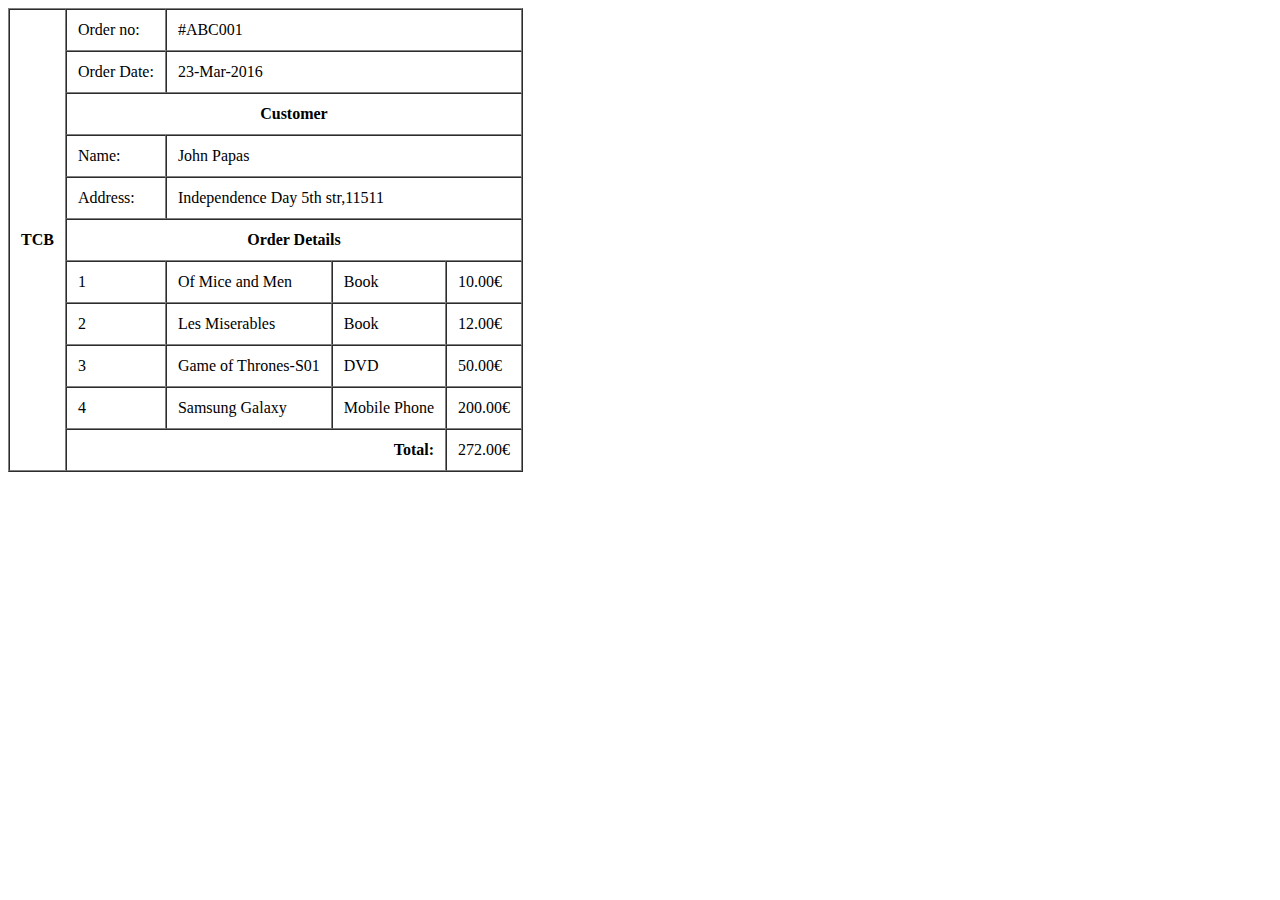
<file: index.html>
<!DOCTYPE html>
 <html>
 <head>
     <title></title>
    </head>  
  <body>
  	   <form>
  	      <table border="1.5" cellspacing="0" cellpadding="11">
  	         <tr>
               <td rowspan="11" colspan="11"> <b>TCB </b></td>

               	<td  >Order no:</td>

               	<td colspan="3">#ABC001</td>
              
                    
  	        </tr>
  	         <tr>
  	         	   
  	         	<td>Order Date:</td>
  	         	<td colspan="3">23-Mar-2016</td>
  	  	 </tr>
  	  	  <tr>
  	         	<th colspan="4">Customer</th>
  	         	
  	  	 </tr>
  	  	  <tr>
  	         	<td>Name:</td>
  	         	<td colspan="3">John Papas</td>
  	         	
  	  	 </tr>
  	  	  <tr>
  	         	<td>Address:</td>
  	         	<td colspan="3">Independence Day 5th str,11511</td>
  	         	<!-- <td></td> -->
  	  	 </tr>
  	  	  <tr>
  	         	<th colspan="4">Order Details</th>
  	         	
  	  	 </tr>
  	  	  <tr>
  	         	<td>1</td>
  	         	<td>Of Mice and Men</td>
  	         	<td>Book</td>
  	         	<td>10.00€</td>
  	  	 </tr>
  	  	  <tr>
  	         	
  	         	<td>2</td>
  	         	<td>Les Miserables</td>
  	         	<td>Book</td>
  	         	<td>12.00€</td>

  	  	 </tr>
  	  	 <tr>
  	  	 	<td>3</td>
  	         <td>Game of Thrones-S01</td>
  	         <td>DVD</td>
  	         <td>50.00€</td>
  	  	 </tr>
  	  	 <tr>
  	         	<td>4</td>
  	         	<td>Samsung Galaxy</td>
  	         	<td>Mobile Phone</td>
  	         	<td>200.00€</td>
  	  	 </tr>
                <!-- <td  colspan="2"></td> -->
  	  	 		<td colspan="3" style="text-align:right"><b>Total:</b></td>
  	         	<td >272.00€</td>

  	  	</table>
  	  </form>
</body>
</html>
</file>
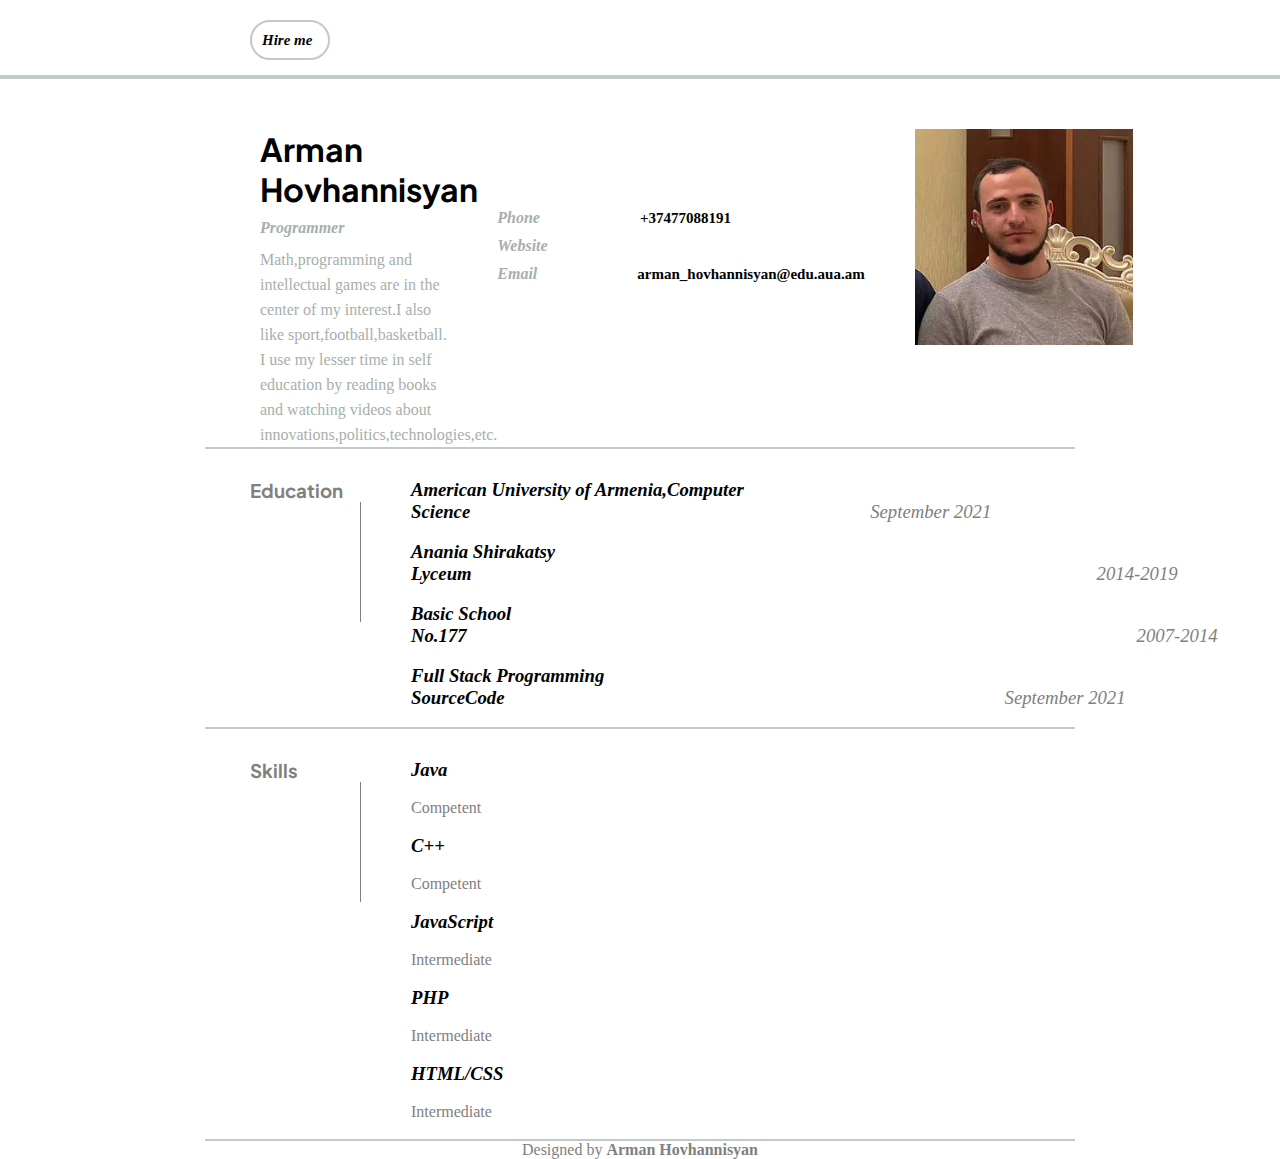
<file: CV — копия/index.html>
<!DOCTYPE html>
<html>
<head>
	<title>CV</title>
	<link rel="preconnect" href="https://fonts.googleapis.com">
<link rel="preconnect" href="https://fonts.gstatic.com" crossorigin>
<link href="https://fonts.googleapis.com/css2?family=Changa:wght@200&family=Coda+Caption:wght@800&family=Dela+Gothic+One&family=Josefin+Sans:wght@200&family=Lexend:wght@200&family=Montserrat+Subrayada&family=Orbitron&family=Plus+Jakarta+Sans:wght@200&family=Rubik+Glitch&family=Sedgwick+Ave&display=swap" rel="stylesheet">
	<link rel="stylesheet" type="text/css" href="style.css">
</head>
<body>
	<header>
		<div>
			<h1 class="h1">
				Hire me
			</h1>
			<hr class="hr1">
		</div>

		<div class="parent">
		<div class="div1">
			<h1 class="h2">
				Arman Hovhannisyan
			</h1>
			<h4 class="h3">
				Programmer
			</h4>
			<p class="p1">Math,programming and intellectual games are in the center of my interest.I also like sport,football,basketball. I use my lesser time in self education by reading books and watching videos about innovations,politics,technologies,etc. </p>
		</div>
		<div class="parent1">
			<div class="div2">
			<h4 class="h4">Phone<span class="span1">+37477088191</span></h4> 
			<h4 class="h4">Website<span class="span1"></span></h4>
			<h4 class="h4">Email<span class="span1">arman_hovhannisyan@edu.aua.am</span></h4>
		</div>

		<div>
			<img src="image.jpeg" class="img" >
		</div>
			</div>
		</div>
		<hr class="hr2">
	</header>
	<main>
		<div class="parent2">
			<div>

<h3 class="h5">Education</h3>
<div class="vl"></div>
</div>

<div>
	<h3 class="p2"><i>American University of Armenia,Computer Science<span class="span2">September 2021</span></i></h3><br>
	<h3 class="p2"><i>Anania Shirakatsy Lyceum<span class="span3">2014-2019</span></i></h3><br>
	<h3 class="p2"><i>Basic School No.177<span class="span4">2007-2014</span></i></h3><br>
	<h3 class="p2"><i>Full Stack Programming SourceCode<span class="span5">September 2021</span></i></h3><br>
</div>
</div>
<hr class="hr3">
</main>
<main>
	<div class="parent3">
		<div>
			<h3 class="h5">Skills</h3>
			<div class="vl"></div>
		</div>
		<div>
			<h3><i>Java</i></h3><br>
			<p class="p3">Competent</p><br>
			<h3><i>C++</i></h3><br>
			<p class="p3">Competent</p><br>
			<h3><i>JavaScript</i></h3><br>
			<p class="p3">Intermediate</p><br>
			<h3><i>PHP</i></h3><br>
			<p class="p3">Intermediate</p><br>
			<h3><i>HTML/CSS</i></h3><br>
			<p class="p3">Intermediate</p><br>
			
		</div>
	</div>
	<hr class="hr3">
	<p class="p4">Designed by <strong>Arman Hovhannisyan</strong></p>
</main>
</body>
</html>
</file>
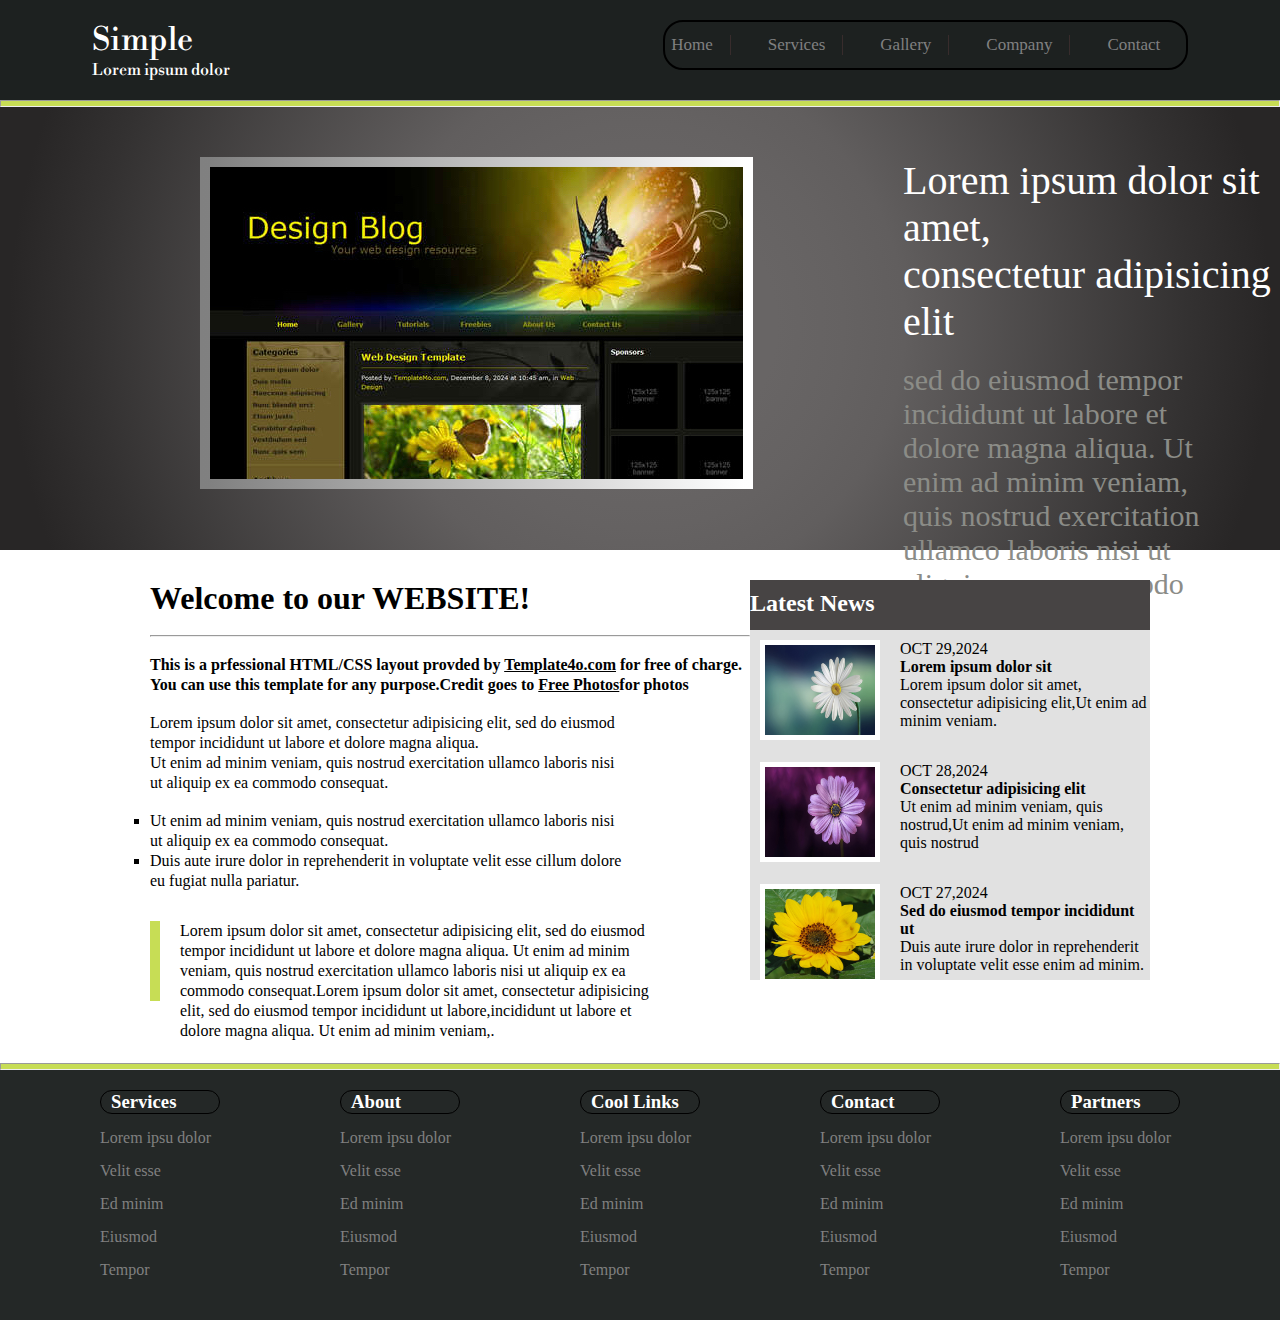
<file: template/index.html>
<!DOCTYPE html>
<html>
<head>
	<title></title>
	<link rel="preconnect" href="https://fonts.googleapis.com">
<link rel="preconnect" href="https://fonts.gstatic.com" crossorigin>
<link href="https://fonts.googleapis.com/css2?family=Libre+Bodoni&display=swap" rel="stylesheet">
	<link rel="stylesheet" type="text/css" href="style.css">
</head>
<body>
	<header>
		<div class="parent">
			<div class="d1">
			<h1 class="h1">Simple</h1>
			<h4 class="h4">Lorem ipsum dolor</h4>
		</div>
		<div>
			<ul class="ul1">
				<li class="li1"><a href="#">Home</a></li>
				<li class="li1"><a href="#">Services</a></li>
				<li class="li1"><a href="#">Gallery</a></li>
				<li class="li1"><a href="#">Company</a></li>
				<li class="li1" style="border: none !important;"><a href="#">Contact</a></li>
		</ul>
		</div>
		</div>
		
	</header>
	<main>
		<hr class="hr1">
		<div class="parent1">
			<div class="d2">
		<img src="img.jpeg" class="img1">
	</div>
	<div class="d3">
		<p class="p1" >Lorem ipsum dolor sit amet, <br>consectetur adipisicing elit</p> <br>
		<p class="p2"> sed do eiusmod
		tempor incididunt ut labore et dolore magna aliqua. Ut enim ad minim veniam,
		quis nostrud exercitation ullamco laboris nisi ut aliquip ex ea commodo
		consequat.</p>
		<button class="btn">Read more</button>
	</div>
</div>
	</main>
	<div class="parent3">
		<div class="parent6">
		<h1>Welcome to our WEBSITE!</h1>
		<br>
		<hr width="600px">
		<br>
		<p class="p4"> <strong> This is a prfessional HTML/CSS layout provded by <a href="#" class="href">Template4o.com</a> for free of charge.<br>You can use this template for any purpose.Credit goes to <a href="#" class="href">Free Photos</a>for photos</strong></p>
		<br>
		<p class="p3">Lorem ipsum dolor sit amet, consectetur adipisicing elit, sed do eiusmod
		tempor incididunt ut labore et dolore magna aliqua.<br> Ut enim ad minim veniam,
		quis nostrud exercitation ullamco laboris nisi ut aliquip ex ea commodo
		consequat.</p>
		<div><br>
		 <ul class="ul2">
			<li> Ut enim ad minim veniam,
			quis nostrud exercitation ullamco laboris nisi ut aliquip ex ea commodo
			consequat.</li>
			<li> Duis aute irure dolor in reprehenderit in voluptate velit esse
			cillum dolore eu fugiat nulla pariatur. </li>
		</ul> 
		<div class="parent2">
			<div>
		<div class="vl"></div>

	</div>
	<div>
		<p class="p5">Lorem ipsum dolor sit amet, consectetur adipisicing elit, sed do eiusmod
		tempor incididunt ut labore et dolore magna aliqua. Ut enim ad minim veniam,
		quis nostrud exercitation ullamco laboris nisi ut aliquip ex ea commodo
		consequat.Lorem ipsum dolor sit amet, consectetur adipisicing elit, sed do eiusmod
		tempor incididunt ut labore,incididunt ut labore et dolore magna aliqua. Ut enim ad minim veniam,.</p>
	</div>
	</div>
	</div>
	</div>
	<div class="parent5">
		<div class="d4">
			<h2 style="color: white;padding-top: 10px" >Latest News</h2>
		</div>
		<div class="d5">
			<div>
			<div class="parent4">
				<div>
				<img src="fl1.jpg" width="120px" height="100px" class="img2">
				
			</div>
			<div class="d6">
				<p>OCT 29,2024</p>
				<p><strong>Lorem ipsum dolor sit</strong></p>
				<p>Lorem ipsum dolor sit amet, consectetur adipisicing elit,Ut enim ad minim veniam.
		</p>
	</div>
			</div>
			<div class="parent4">
				<div>
				<img src="fl2.jpg" width="120px" height="100px" class="img2">
			</div>
			<div class="d6">
				<p>OCT 28,2024</p>
				<p><strong>Consectetur adipisicing elit</strong></p>
				<p>Ut enim ad minim veniam,
		quis nostrud,Ut enim ad minim veniam,
		quis nostrud</p>
	</div>
			</div>
			<div class="parent4">
				<div>
				<img src="fl3.jpg" width="120px" height="100px"  class="img2" >
			</div>
			<div class="d6">
				<p>OCT 27,2024</p>
				<p><strong>Sed do eiusmod
		tempor incididunt ut </strong></p>
				<p>Duis aute irure dolor in reprehenderit in voluptate velit esse enim ad minim.
			</p>

		</div>
			</div>
			
		</div>
	</div>
	</div>
</div>
<br>
<hr class="hr2">
<footer>

	<div class="d7">
		<ul class="ul3">
			<h3 class="h5" style="color: white">Services</h3>
			<li class="li3">Lorem ipsu dolor</li>
			<li class="li3">Velit esse</li>
			<li class="li3">Ed minim</li>
			<li class="li3">Eiusmod</li>
			<li class="li3">Tempor</li>
		</ul>
	</div>
	<div>
		<ul class="ul3">
			<h3 class="h5" style="color: white">About</h3>
			<li class="li3">Lorem ipsu dolor</li>
			<li class="li3">Velit esse</li>
			<li class="li3">Ed minim</li>
			<li class="li3">Eiusmod</li>
			<li class="li3">Tempor</li>
		</ul>
	</div>
	<div>
		<ul class="ul3">
			<h3 class="h5" style="color: white">Cool Links</h3>
			<li class="li3">Lorem ipsu dolor</li>
			<li class="li3">Velit esse</li>
			<li class="li3">Ed minim</li>
			<li class="li3">Eiusmod</li>
			<li class="li3">Tempor</li>
		</ul>
	</div>
	<div>
		<ul class="ul3">
			<h3 class="h5" style="color: white">Contact</h3>
			<li class="li3">Lorem ipsu dolor</li>
			<li class="li3">Velit esse</li>
			<li class="li3">Ed minim</li>
			<li class="li3">Eiusmod</li>
			<li class="li3">Tempor</li>
		</ul>
	</div>
	<div class="d8">
		<ul class="ul3">
			<h3 class="h5" style="color: white">Partners</h3>
			<li class="li3">Lorem ipsu dolor</li>
			<li class="li3">Velit esse</li>
			<li class="li3">Ed minim</li>
			<li class="li3">Eiusmod</li>
			<li class="li3">Tempor</li>
		</ul>
	</div>
</footer>

</body>
</html>
</file>
<file: CV — копия/style.css>
*{
	margin: 0;
	padding:0;
	list-style-type: none;
	outline: none;
	box-sizing: border-box;
}
.hr1{
	color: #C0CAC7;
	border:solid 2px;
}
.h1{
 border-radius: 25px;
  border: 2px solid #C0CAC7;
  padding: 10px;  
  width: 80px;
  height: 40px; 
  font-size: 15px; 
  font-style: italic;
  margin-bottom: 15px;
  margin-left: 250px;
  margin-top: 20px;
}
.h2{
	font-family: 'Plus Jakarta Sans', sans-serif;

}
.h3{
	color: #A7AFAC;
	font-style: italic;
	margin-top: 10px;
}
.p1{
	width: 80%;
	line-height: 25px;
	margin-top: 10px;
	color: #A7AFAC;
}
.h4{
	color: #A7AFAC;
	font-style: italic;
	margin-top: 10px;
}
.dd{
	margin-bottom: 100px;
}
.span1{
	color: black;
	font-style: normal;
	font-size: 15px;
	margin-left: 100px;
}
.parent{
	  display: flex;
  justify-content: space-evenly;

}
.parent1{
	display: flex;
	justify-content: space-between;
	/*margin-bottom: 300px;*/

}
.div1{
	margin-left: 260px;
	margin-top: 50px;
}
.div2{
	margin-right: 50px;
	margin-top: 120px;
}
.img{
	margin-top: 50px;
	margin-right: 260px;
	
}
.hr1{
	color: #C0CAC7;
	border:solid 2px;
}
.hr2{
	width:68%;
    margin:0 auto;
    border:solid 1px;
    color: #C0CAC7;
}
.vl{
	border-left: 1px solid grey;
	height:120px;
	margin-left:  360px;
	color: #C0CAC7;
	margin-bottom: 50px;
	
}
.h5{
	font-family: 'Plus Jakarta Sans', sans-serif;
	color: grey;
	margin-left: 250px;
	
}
.parent2{
	display: flex;
	justify-content: flex-start;
	margin-top: 30px;
	gap:20px;
}
.p2{
	margin-left: 30px;
}
.span2{
	margin-left: 400px;
	font-style: normal;
	font-weight: normal;
	font-style: italic;
	color: grey;

}
.span3{
	margin-left: 625px;
	font-style: normal;
	font-weight: normal;
	font-style: italic;
	color: grey;
}
.span4{
	margin-left: 670px;
	font-style: normal;
	font-weight: normal;
	font-style: italic;
	color: grey;
}
.span5{
	margin-left: 500px;
	font-style: normal;
	font-weight: normal;
	font-style: italic;
	color: grey;
}
.jp{
	display: flex;
	justify-content: space-around;
}
.hr3{
	width:68%;
   margin:0 auto;
    border:solid 1px;
    color: #C0CAC7;
}
.parent3{
	display: flex;
	justify-content: flex-start;
	margin-top: 30px;
	gap:50px;
}
.p3{
	color: grey;
}
.p4{
	text-align: center;
	color: grey;

}
</file>
<file: template/style.css>
*{
	margin: 0;
	padding:0;
	list-style-type: none;
	outline: none;
	box-sizing: border-box;
}
header{
	width: 100%;
	height: 100px;
	background-color: #1D2120;
	
}
.h1{
	color: white;
	font-family: 'Libre Bodoni', serif;
	font-weight: 10;
}
.h4{
	color: white;
	font-family: 'Libre Bodoni', serif;
	font-weight: 10;
}
.ul1{
	/*width: 45%;*/
	justify-content: center;
	display: flex;
	align-items: center;
	border-radius: 20px;
	width: 525px;
	height:50px;
  border: 2px solid black;
}
.ul1>.li1{
	display: inline-block;
	margin-right: 20px;
	padding: 0px 17px; 
	border-right: 1px solid #382c2c;
}
.ul1>.li1>a{
	text-decoration: none;
	color: #666F77;
	font-size: 17px;
	color: grey;

}
.parent{
	display: flex;
	justify-content:space-around;
	padding-top: 20px;
}
.d1{
	margin-right: 250px;
}
.hr1{
	height: 7px;
	background-color:#C7DD55;
}
main{
	height: 450px;
	background: rgb(104,101,101);
background: radial-gradient(circle, rgba(104,101,101,1) 20%, rgba(101,98,98,1) 30%, rgba(97,94,94,1) 39%, rgba(51,49,49,1) 81%, rgba(40,38,38,1) 93%);
}
.img1{
	border-width: 10px;
	border-style: solid;
	border-image: linear-gradient(to right, grey, white) 1;
}
.parent1{
	display: flex;
	justify-content:space-evenly;
}
.p1{
	font-size: 40px;
	color: white;
}
.p2{
	width: 80%;
	color: #8B8C87;
	font-size: 30px;
}
.d2{
	margin-left: 200px;
	margin-top: 50px;
}
.d3{
	margin-left: 150px;
	margin-top: 50px;
}
.btn{
	width: 100px;
	height: 30px;
	background-color: #C7DD55;
	border-radius: 7px;
	margin-top:20px;
}
.href{
	color: black;
}
.p3{
	width: 80%;
	line-height: 20px;
}
.list{
    margin-left: 100px;
}
.ul2{
	line-height: 20px;
	width: 80%;

}
.ul2>li{
	list-style-type:square;
}
.p4{
	line-height: 20px;
}
.vl{
	border-left: 10px solid #C7DD55;
	height:80px;
	margin-top: 30px;

}
.parent2{
	display: flex;
	justify-content: space-between;
}
.p5{
	line-height: 20px;
	width: 80%;
	margin-left: 20px;
	margin-top: 30px;
}
.parent3{
	display: flex;
	justify-content: space-around;
	margin-top: 30px;

}
.d4{
	border:solid;
	border-style: none;
	background-color: #474444;
	width: 400px;
	height: 50px;
}
.d5{
	border:solid;
	border-style: none;
	background-color: #E1E1E1;
	width:400px;
	height: 350px;
}
.parent4{
	display: flex;
	justify-content: space-between;
	padding-bottom: 8px;
	padding-left: 10px;
}

.img2{
	border-width: 5px;
	border-style: solid;
	border-color: white;
	margin-top: 10px;

}

.d6{
	margin-top:10px;
	margin-left: 20px;
}
.parent5{
	margin-right: 150px;
}
.parent6{
	margin-left: 150px;
}
.hr2{
	height: 7px;
	background-color:#C7DD55;
	margin-top: 4px;
}
footer{
	background-color: #242827;
	height: 250px;
	width: 100%;
	display: flex;
	justify-content: space-between;
	padding-top: 20px;
}
.h5{
	border-radius: 20px;
	width: 120px;
	/*height:30px;*/
  border: 1px solid black;
  padding-left: 10px;

}
.ul3{
	color: white;
}
.ul3>.li3{
	padding-top: 15px;
}
.li3{
	color: grey;
}
.d7{
	margin-left: 100px;
}
.d8{
	margin-right: 100px;
}
</file>
